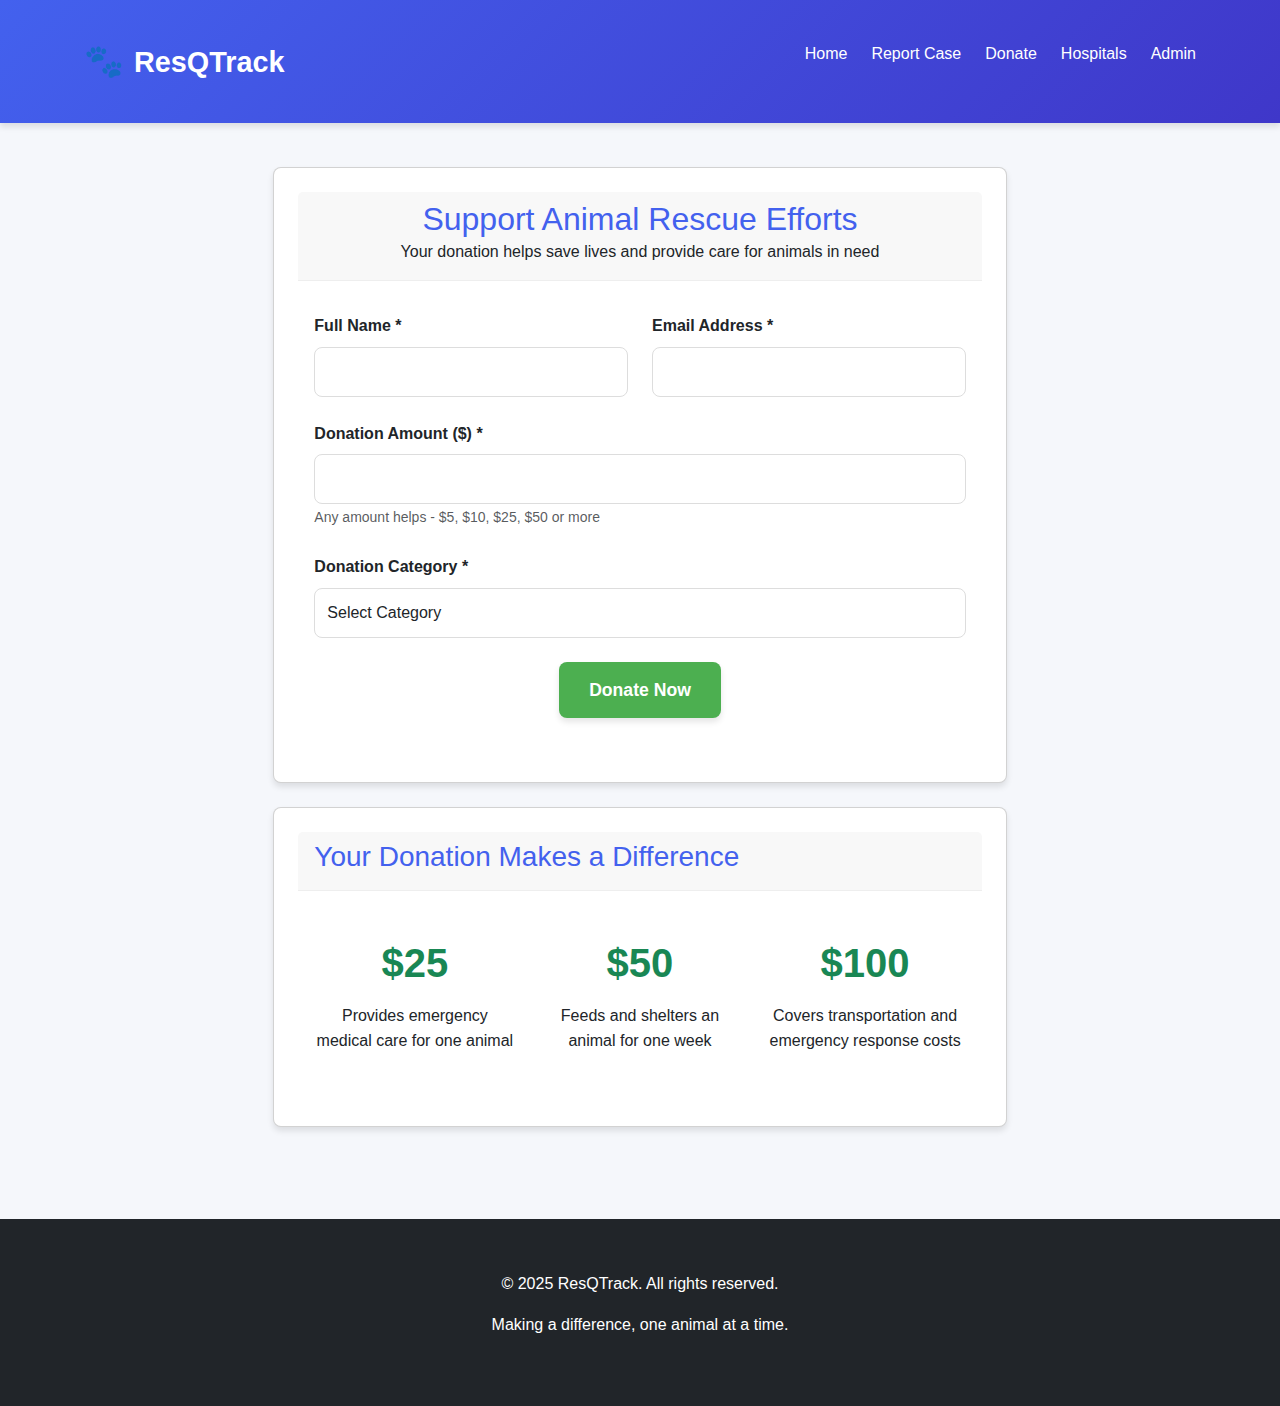
<file: templates/donate.html>
<!DOCTYPE html>
<html lang="en">
<head>
    <meta charset="UTF-8">
    <meta name="viewport" content="width=device-width, initial-scale=1.0">
    <title>Donate - ResQTrack</title>
    <link href="https://cdn.jsdelivr.net/npm/bootstrap@5.3.0/dist/css/bootstrap.min.css" rel="stylesheet">
    <link rel="stylesheet" href="/static/css/styles.css">
</head>
<body>
    <!-- Header -->
    <header>
        <div class="container">
            <div class="header-content">
                <div class="logo">
                    <span class="logo-icon">🐾</span>
                    ResQTrack
                </div>
                <nav>
                    <ul>
                        <li><a href="/">Home</a></li>
                        <li><a href="/report-case">Report Case</a></li>
                        <li><a href="/donate">Donate</a></li>
                        <li><a href="/hospitals">Hospitals</a></li>
                        <li><a href="/admin">Admin</a></li>
                    </ul>
                </nav>
            </div>
        </div>
    </header>

    <!-- Main Content -->
    <main class="container mt-4">
        <div class="row justify-content-center">
            <div class="col-lg-8">
                <div class="card">
                    <div class="card-header text-center">
                        <h2 class="card-title">Support Animal Rescue Efforts</h2>
                        <p class="mb-0">Your donation helps save lives and provide care for animals in need</p>
                    </div>
                    <div class="card-body">
                        <form id="donationForm">
                            <div class="row">
                                <div class="col-md-6">
                                    <div class="form-group">
                                        <label for="donor_name" class="form-label">Full Name *</label>
                                        <input type="text" class="form-control" id="donor_name" name="donor_name" required>
                                    </div>
                                </div>
                                <div class="col-md-6">
                                    <div class="form-group">
                                        <label for="donor_email" class="form-label">Email Address *</label>
                                        <input type="email" class="form-control" id="donor_email" name="donor_email" required>
                                    </div>
                                </div>
                            </div>

                            <div class="form-group">
                                <label for="amount" class="form-label">Donation Amount ($) *</label>
                                <input type="number" class="form-control" id="amount" name="amount" min="1" step="0.01" required>
                                <small class="form-text text-muted">Any amount helps - $5, $10, $25, $50 or more</small>
                            </div>

                            <div class="form-group">
                                <label for="category" class="form-label">Donation Category *</label>
                                <select class="form-control" id="category" name="category" required>
                                    <option value="">Select Category</option>
                                    <option value="Medical Aid">Medical Aid</option>
                                    <option value="Food">Food & Nutrition</option>
                                    <option value="Shelter">Shelter & Housing</option>
                                    <option value="Emergency Response">Emergency Response</option>
                                    <option value="General Support">General Support</option>
                                </select>
                            </div>

                            <div class="form-group text-center mt-4">
                                <button type="submit" class="btn btn-large btn-success">Donate Now</button>
                            </div>
                        </form>
                    </div>
                </div>

                <!-- Donation Impact -->
                <div class="card mt-4">
                    <div class="card-header">
                        <h3 class="card-title">Your Donation Makes a Difference</h3>
                    </div>
                    <div class="card-body">
                        <div class="row text-center">
                            <div class="col-md-4 mb-3">
                                <div class="stat-value text-success">$25</div>
                                <p>Provides emergency medical care for one animal</p>
                            </div>
                            <div class="col-md-4 mb-3">
                                <div class="stat-value text-success">$50</div>
                                <p>Feeds and shelters an animal for one week</p>
                            </div>
                            <div class="col-md-4 mb-3">
                                <div class="stat-value text-success">$100</div>
                                <p>Covers transportation and emergency response costs</p>
                            </div>
                        </div>
                    </div>
                </div>
            </div>
        </div>
    </main>

    <!-- Success Modal -->
    <div id="donationSuccessModal" class="modal">
        <div class="modal-content">
            <div class="modal-header">
                <h3 class="modal-title">Thank You for Your Donation!</h3>
                <button class="close-button" onclick="closeModal('donationSuccessModal')">&times;</button>
            </div>
            <div class="modal-body text-center">
                <div class="text-success" style="font-size: 3rem;">❤️</div>
                <p class="mt-2">Your generous donation has been received and will help save animal lives.</p>
                <p>Together, we're making a difference in our community.</p>
            </div>
            <div class="modal-footer">
                <button class="btn btn-success" onclick="closeModal('donationSuccessModal')">OK</button>
            </div>
        </div>
    </div>

    <!-- Footer -->
    <footer>
        <div class="container">
            <p>&copy; 2025 ResQTrack. All rights reserved.</p>
            <p>Making a difference, one animal at a time.</p>
        </div>
    </footer>

    <script src="/static/js/main.js"></script>
    <script>
        // Handle form submission
        document.getElementById('donationForm').addEventListener('submit', async function(e) {
            e.preventDefault();
            
            const formData = new FormData(this);
            
            try {
                const response = await fetch('/donations/add', {
                    method: 'POST',
                    body: formData
                });
                
                const result = await response.json();
                
                if (result.success) {
                    // Show success modal
                    document.getElementById('donationSuccessModal').style.display = 'flex';
                    
                    // Reset form
                    this.reset();
                } else {
                    showToast(result.message, 'error');
                }
            } catch (error) {
                console.error('Error:', error);
                showToast('Error processing donation: ' + error.message, 'error');
            }
        });
    </script>
</body>
</html>
</file>
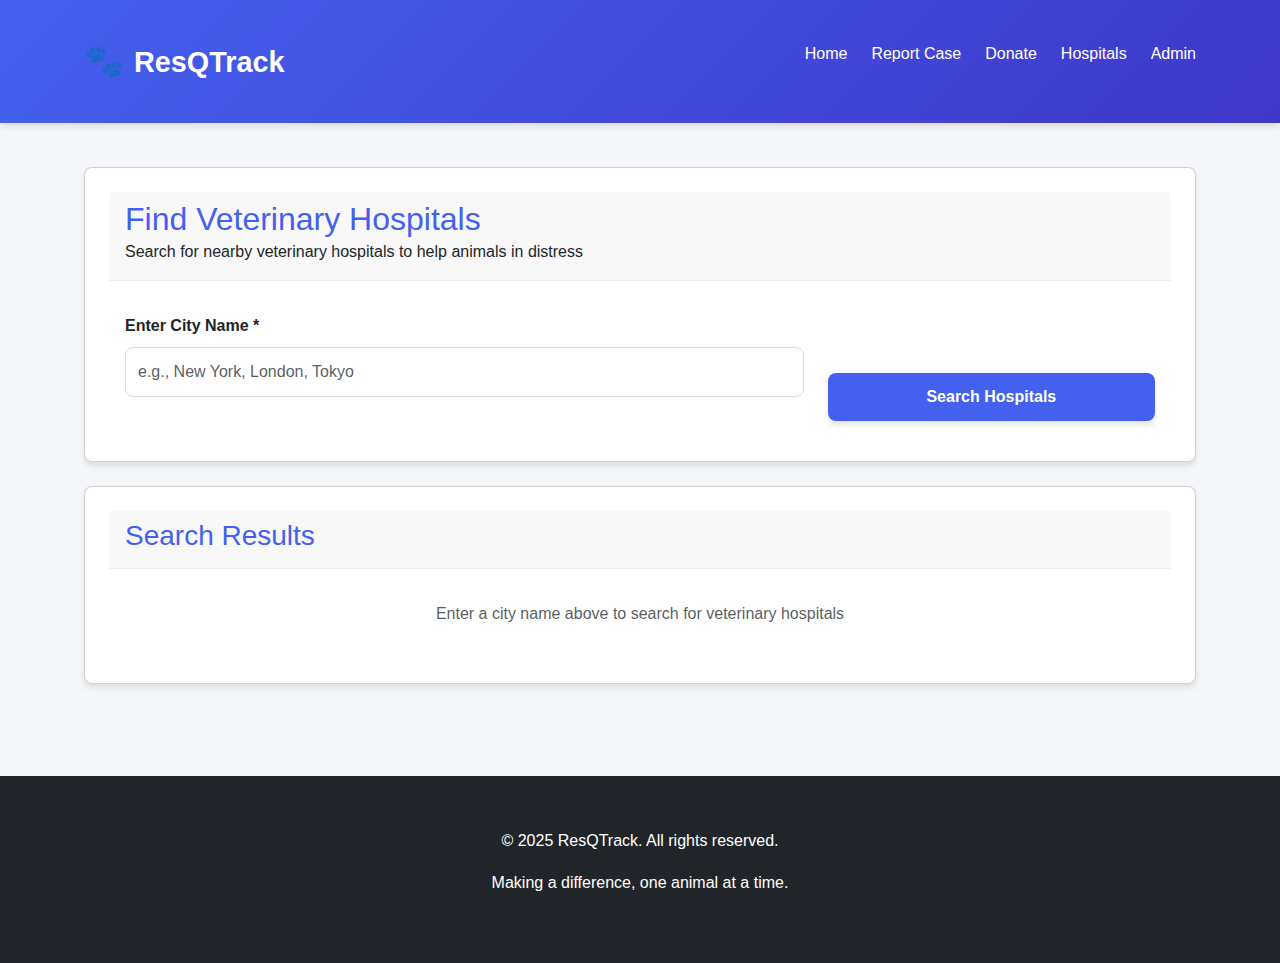
<file: templates/hospitals.html>
<!DOCTYPE html>
<html lang="en">
<head>
    <meta charset="UTF-8">
    <meta name="viewport" content="width=device-width, initial-scale=1.0">
    <title>Find Hospitals - ResQTrack</title>
    <link href="https://cdn.jsdelivr.net/npm/bootstrap@5.3.0/dist/css/bootstrap.min.css" rel="stylesheet">
    <link rel="stylesheet" href="/static/css/styles.css">
</head>
<body>
    <!-- Header -->
    <header>
        <div class="container">
            <div class="header-content">
                <div class="logo">
                    <span class="logo-icon">🐾</span>
                    ResQTrack
                </div>
                <nav>
                    <ul>
                        <li><a href="/">Home</a></li>
                        <li><a href="/report-case">Report Case</a></li>
                        <li><a href="/donate">Donate</a></li>
                        <li><a href="/hospitals">Hospitals</a></li>
                        <li><a href="/admin">Admin</a></li>
                    </ul>
                </nav>
            </div>
        </div>
    </header>

    <!-- Main Content -->
    <main class="container mt-4">
        <div class="row">
            <div class="col-lg-12">
                <div class="card">
                    <div class="card-header">
                        <h2 class="card-title">Find Veterinary Hospitals</h2>
                        <p class="mb-0">Search for nearby veterinary hospitals to help animals in distress</p>
                    </div>
                    <div class="card-body">
                        <div class="row">
                            <div class="col-md-8">
                                <div class="form-group">
                                    <label for="hospitalCity" class="form-label">Enter City Name *</label>
                                    <input type="text" class="form-control" id="hospitalCity" placeholder="e.g., New York, London, Tokyo">
                                </div>
                            </div>
                            <div class="col-md-4 d-flex align-items-end">
                                <button id="searchHospitalBtn" class="btn btn-primary w-100">Search Hospitals</button>
                            </div>
                        </div>
                    </div>
                </div>

                <!-- Search Results -->
                <div class="card mt-4">
                    <div class="card-header">
                        <h3 class="card-title">Search Results</h3>
                    </div>
                    <div class="card-body">
                        <div id="hospitalSearchResults">
                            <p class="text-center text-muted">Enter a city name above to search for veterinary hospitals</p>
                        </div>
                    </div>
                </div>
            </div>
        </div>
    </main>

    <!-- Footer -->
    <footer>
        <div class="container">
            <p>&copy; 2025 ResQTrack. All rights reserved.</p>
            <p>Making a difference, one animal at a time.</p>
        </div>
    </footer>

    <script src="/static/js/main.js"></script>
    <script>
        // Search hospitals when button is clicked
        document.getElementById('searchHospitalBtn').addEventListener('click', async function() {
            const city = document.getElementById('hospitalCity').value.trim();
            
            if (!city) {
                showToast('Please enter a city name', 'error');
                return;
            }
            
            try {
                const hospitals = await searchHospitalsAPI(city);
                displayHospitalSearchResults(hospitals);
            } catch (error) {
                console.error('Error:', error);
                showToast('Error searching hospitals: ' + error.message, 'error');
            }
        });
        
        // Search hospitals when Enter key is pressed
        document.getElementById('hospitalCity').addEventListener('keypress', function(event) {
            if (event.key === 'Enter') {
                document.getElementById('searchHospitalBtn').click();
            }
        });
        
        // Display hospital search results
        function displayHospitalSearchResults(hospitals) {
            const container = document.getElementById('hospitalSearchResults');
            
            if (hospitals.length === 0) {
                container.innerHTML = '<p class="text-center text-muted">No hospitals found for this city.</p>';
                return;
            }
            
            let tableHTML = `
                <div class="table-container">
                    <table class="table">
                        <thead>
                            <tr>
                                <th>Name</th>
                                <th>Address</th>
                                <th>Coordinates</th>
                                <th>Actions</th>
                            </tr>
                        </thead>
                        <tbody>
            `;
            
            hospitals.forEach(hospital => {
                tableHTML += `
                    <tr>
                        <td>${hospital.name}</td>
                        <td>${hospital.address}</td>
                        <td>${hospital.lat}, ${hospital.lon}</td>
                        <td>
                            <button class="btn btn-sm btn-success" onclick="showHospitalDetails('${hospital.name}', '${hospital.address}', '${hospital.lat}', '${hospital.lon}')">View Details</button>
                        </td>
                    </tr>
                `;
            });
            
            tableHTML += `
                        </tbody>
                    </table>
                </div>
            `;
            
            container.innerHTML = tableHTML;
        }
        
        // Show hospital details (placeholder function)
        function showHospitalDetails(name, address, lat, lon) {
            showToast(`Hospital: ${name}\nAddress: ${address}\nCoordinates: ${lat}, ${lon}`, 'success');
        }
    </script>
</body>
</html>
</file>
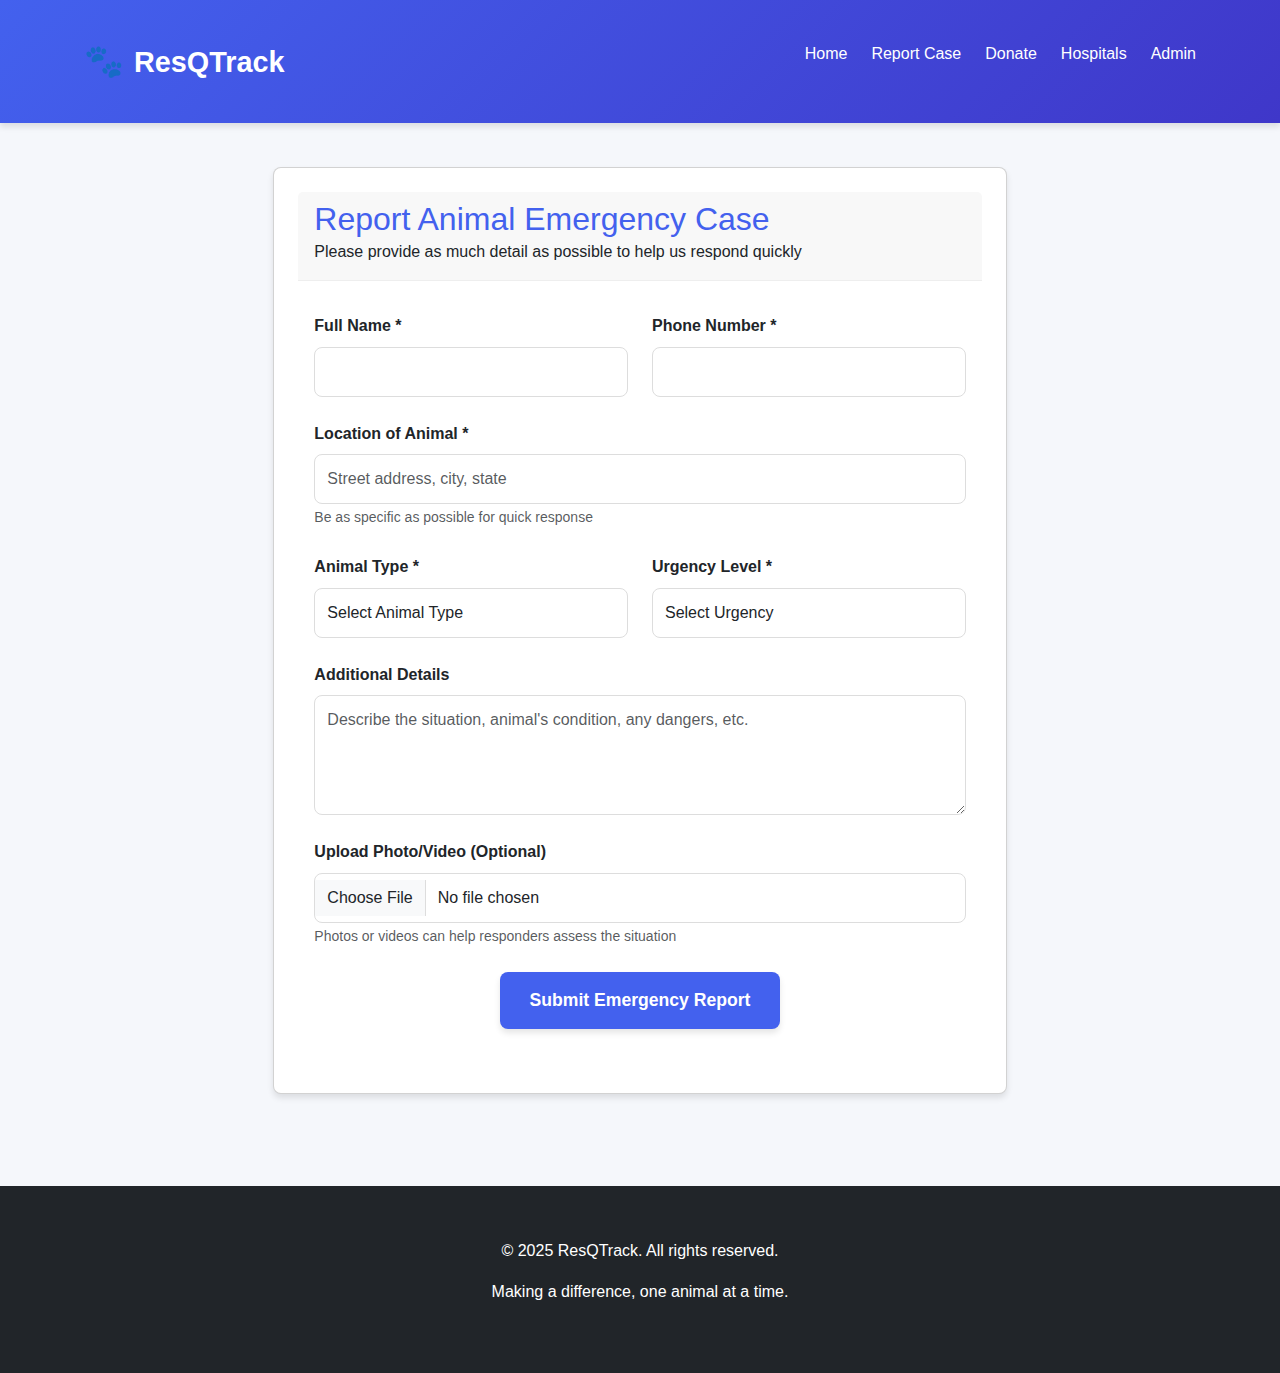
<file: templates/report_case.html>
<!DOCTYPE html>
<html lang="en">
<head>
    <meta charset="UTF-8">
    <meta name="viewport" content="width=device-width, initial-scale=1.0">
    <title>Report Case - ResQTrack</title>
    <link href="https://cdn.jsdelivr.net/npm/bootstrap@5.3.0/dist/css/bootstrap.min.css" rel="stylesheet">
    <link rel="stylesheet" href="/static/css/styles.css">
</head>
<body>
    <!-- Header -->
    <header>
        <div class="container">
            <div class="header-content">
                <div class="logo">
                    <span class="logo-icon">🐾</span>
                    ResQTrack
                </div>
                <nav>
                    <ul>
                        <li><a href="/">Home</a></li>
                        <li><a href="/report-case">Report Case</a></li>
                        <li><a href="/donate">Donate</a></li>
                        <li><a href="/hospitals">Hospitals</a></li>
                        <li><a href="/admin">Admin</a></li>
                    </ul>
                </nav>
            </div>
        </div>
    </header>

    <!-- Main Content -->
    <main class="container mt-4">
        <div class="row justify-content-center">
            <div class="col-lg-8">
                <div class="card">
                    <div class="card-header">
                        <h2 class="card-title">Report Animal Emergency Case</h2>
                        <p class="mb-0">Please provide as much detail as possible to help us respond quickly</p>
                    </div>
                    <div class="card-body">
                        <form id="reportCaseForm" enctype="multipart/form-data">
                            <div class="row">
                                <div class="col-md-6">
                                    <div class="form-group">
                                        <label for="reporter_name" class="form-label">Full Name *</label>
                                        <input type="text" class="form-control" id="reporter_name" name="reporter_name" required>
                                    </div>
                                </div>
                                <div class="col-md-6">
                                    <div class="form-group">
                                        <label for="reporter_phone" class="form-label">Phone Number *</label>
                                        <input type="tel" class="form-control" id="reporter_phone" name="reporter_phone" required>
                                    </div>
                                </div>
                            </div>

                            <div class="form-group">
                                <label for="location" class="form-label">Location of Animal *</label>
                                <input type="text" class="form-control" id="location" name="location" placeholder="Street address, city, state" required>
                                <small class="form-text text-muted">Be as specific as possible for quick response</small>
                            </div>

                            <div class="row">
                                <div class="col-md-6">
                                    <div class="form-group">
                                        <label for="animal_type" class="form-label">Animal Type *</label>
                                        <select class="form-control" id="animal_type" name="animal_type" required>
                                            <option value="">Select Animal Type</option>
                                            <option value="Dog">Dog</option>
                                            <option value="Cat">Cat</option>
                                            <option value="Bird">Bird</option>
                                            <option value="Wildlife">Wildlife</option>
                                            <option value="Livestock">Livestock</option>
                                            <option value="Other">Other</option>
                                        </select>
                                    </div>
                                </div>
                                <div class="col-md-6">
                                    <div class="form-group">
                                        <label for="urgency" class="form-label">Urgency Level *</label>
                                        <select class="form-control" id="urgency" name="urgency" required>
                                            <option value="">Select Urgency</option>
                                            <option value="Low">Low</option>
                                            <option value="Medium">Medium</option>
                                            <option value="High">High</option>
                                            <option value="Critical">Critical</option>
                                        </select>
                                    </div>
                                </div>
                            </div>

                            <div class="form-group">
                                <label for="notes" class="form-label">Additional Details</label>
                                <textarea class="form-control" id="notes" name="notes" placeholder="Describe the situation, animal's condition, any dangers, etc."></textarea>
                            </div>

                            <div class="form-group">
                                <label for="media" class="form-label">Upload Photo/Video (Optional)</label>
                                <input type="file" class="form-control" id="media" name="media" accept="image/*,video/*">
                                <small class="form-text text-muted">Photos or videos can help responders assess the situation</small>
                            </div>

                            <div class="form-group text-center mt-4">
                                <button type="submit" class="btn btn-large btn-primary">Submit Emergency Report</button>
                            </div>
                        </form>
                    </div>
                </div>
            </div>
        </div>
    </main>

    <!-- Success Modal -->
    <div id="successModal" class="modal">
        <div class="modal-content">
            <div class="modal-header">
                <h3 class="modal-title">Report Submitted Successfully!</h3>
                <button class="close-button" onclick="closeModal('successModal')">&times;</button>
            </div>
            <div class="modal-body text-center">
                <div class="text-success" style="font-size: 3rem;">✓</div>
                <p id="successMessage" class="mt-2"></p>
                <p>Your case has been registered with us. Our team will respond as soon as possible.</p>
            </div>
            <div class="modal-footer">
                <button class="btn btn-primary" onclick="closeModal('successModal')">OK</button>
            </div>
        </div>
    </div>

    <!-- Footer -->
    <footer>
        <div class="container">
            <p>&copy; 2025 ResQTrack. All rights reserved.</p>
            <p>Making a difference, one animal at a time.</p>
        </div>
    </footer>

    <script src="/static/js/main.js"></script>
    <script>
        // Handle form submission
        document.getElementById('reportCaseForm').addEventListener('submit', async function(e) {
            e.preventDefault();
            
            const formData = new FormData(this);
            
            try {
                const response = await fetch('/cases/report', {
                    method: 'POST',
                    body: formData
                });
                
                const result = await response.json();
                
                if (result.success) {
                    // Show success modal
                    document.getElementById('successMessage').textContent = result.message;
                    document.getElementById('successModal').style.display = 'flex';
                    
                    // Reset form
                    this.reset();
                } else {
                    showToast(result.message, 'error');
                }
            } catch (error) {
                console.error('Error:', error);
                showToast('Error submitting report: ' + error.message, 'error');
            }
        });
    </script>
</body>
</html>
</file>
<file: static/css/styles.css>
/* Main Styles for ResQTrack */

:root {
  --primary-color: #4361ee;
  --secondary-color: #3f37c9;
  --accent-color: #4cc9f0;
  --success-color: #4caf50;
  --warning-color: #ff9800;
  --danger-color: #f44336;
  --light-color: #f8f9fa;
  --dark-color: #212529;
  --gray-color: #6c757d;
  --border-radius: 8px;
  --box-shadow: 0 4px 6px rgba(0, 0, 0, 0.1);
}

body {
  font-family: 'Segoe UI', Tahoma, Geneva, Verdana, sans-serif;
  margin: 0;
  padding: 0;
  background-color: #f5f7fb;
  color: var(--dark-color);
  line-height: 1.6;
}

.container {
  width: 90%;
  max-width: 1200px;
  margin: 0 auto;
  padding: 20px;
}

/* Header */
header {
  background: linear-gradient(135deg, var(--primary-color), var(--secondary-color));
  color: white;
  padding: 1rem 0;
  box-shadow: var(--box-shadow);
}

.header-content {
  display: flex;
  justify-content: space-between;
  align-items: center;
}

.logo {
  font-size: 1.8rem;
  font-weight: bold;
  display: flex;
  align-items: center;
}

.logo-icon {
  margin-right: 10px;
  font-size: 2rem;
}

nav ul {
  display: flex;
  list-style: none;
}

nav ul li {
  margin-left: 1.5rem;
}

nav ul li a {
  color: white;
  text-decoration: none;
  font-weight: 500;
  transition: opacity 0.3s;
}

nav ul li a:hover {
  opacity: 0.8;
}

/* Hero Section */
.hero {
  background: linear-gradient(rgba(67, 97, 238, 0.8), rgba(63, 55, 201, 0.8)), url('/static/images/hero-bg.jpg');
  background-size: cover;
  background-position: center;
  color: white;
  text-align: center;
  padding: 4rem 1rem;
  margin-bottom: 2rem;
}

.hero h1 {
  font-size: 2.5rem;
  margin-bottom: 1rem;
}

.hero p {
  font-size: 1.2rem;
  max-width: 700px;
  margin: 0 auto 2rem;
}

/* Buttons */
.btn {
  display: inline-block;
  padding: 12px 24px;
  background-color: var(--primary-color);
  color: white;
  border: none;
  border-radius: var(--border-radius);
  cursor: pointer;
  text-decoration: none;
  font-weight: 600;
  font-size: 1rem;
  transition: all 0.3s ease;
  box-shadow: var(--box-shadow);
}

.btn:hover {
  background-color: var(--secondary-color);
  transform: translateY(-2px);
  box-shadow: 0 6px 8px rgba(0, 0, 0, 0.15);
}

.btn-large {
  padding: 15px 30px;
  font-size: 1.1rem;
}

.btn-success {
  background-color: var(--success-color);
}

.btn-warning {
  background-color: var(--warning-color);
}

.btn-danger {
  background-color: var(--danger-color);
}

.btn-outline {
  background-color: transparent;
  border: 2px solid var(--primary-color);
  color: var(--primary-color);
}

.btn-outline:hover {
  background-color: var(--primary-color);
  color: white;
}

/* Cards */
.card {
  background: white;
  border-radius: var(--border-radius);
  box-shadow: var(--box-shadow);
  padding: 1.5rem;
  margin-bottom: 1.5rem;
  transition: transform 0.3s ease;
}

.card:hover {
  transform: translateY(-5px);
}

.card-header {
  border-bottom: 1px solid #eee;
  padding-bottom: 1rem;
  margin-bottom: 1rem;
}

.card-title {
  margin: 0;
  color: var(--primary-color);
}

/* Forms */
.form-group {
  margin-bottom: 1.5rem;
}

.form-label {
  display: block;
  margin-bottom: 0.5rem;
  font-weight: 600;
}

.form-control {
  width: 100%;
  padding: 12px;
  border: 1px solid #ddd;
  border-radius: var(--border-radius);
  font-size: 1rem;
  transition: border-color 0.3s;
  box-sizing: border-box;
}

.form-control:focus {
  border-color: var(--primary-color);
  outline: none;
  box-shadow: 0 0 0 3px rgba(67, 97, 238, 0.2);
}

textarea.form-control {
  min-height: 120px;
  resize: vertical;
}

/* Tables */
.table-container {
  overflow-x: auto;
}

table {
  width: 100%;
  border-collapse: collapse;
  background: white;
  border-radius: var(--border-radius);
  overflow: hidden;
  box-shadow: var(--box-shadow);
}

th, td {
  padding: 12px 15px;
  text-align: left;
  border-bottom: 1px solid #eee;
}

th {
  background-color: var(--primary-color);
  color: white;
  font-weight: 600;
  text-transform: uppercase;
  font-size: 0.85rem;
  letter-spacing: 0.5px;
}

tr:nth-child(even) {
  background-color: #f8f9fa;
}

tr:hover {
  background-color: #eef2ff;
}

.status-reported {
  background-color: #e3f2fd;
  color: #1976d2;
  padding: 4px 8px;
  border-radius: 4px;
  font-size: 0.85rem;
  font-weight: 500;
}

.status-assigned {
  background-color: #fff8e1;
  color: #ff8f00;
  padding: 4px 8px;
  border-radius: 4px;
  font-size: 0.85rem;
  font-weight: 500;
}

.status-resolved {
  background-color: #e8f5e9;
  color: #388e3c;
  padding: 4px 8px;
  border-radius: 4px;
  font-size: 0.85rem;
  font-weight: 500;
}

/* Stats Cards */
.stats-container {
  display: grid;
  grid-template-columns: repeat(auto-fit, minmax(250px, 1fr));
  gap: 1.5rem;
  margin-bottom: 2rem;
}

.stat-card {
  background: white;
  border-radius: var(--border-radius);
  box-shadow: var(--box-shadow);
  padding: 1.5rem;
  text-align: center;
  display: flex;
  flex-direction: column;
  align-items: center;
}

.stat-value {
  font-size: 2.5rem;
  font-weight: 700;
  margin: 0.5rem 0;
  color: var(--primary-color);
}

.stat-label {
  color: var(--gray-color);
  font-size: 1rem;
}

/* Toast Messages */
.toast {
  position: fixed;
  top: 20px;
  right: 20px;
  padding: 15px 20px;
  border-radius: var(--border-radius);
  color: white;
  font-weight: 500;
  box-shadow: 0 4px 12px rgba(0, 0, 0, 0.15);
  z-index: 1000;
  transform: translateX(200%);
  transition: transform 0.3s ease;
}

.toast.show {
  transform: translateX(0);
}

.toast-success {
  background-color: var(--success-color);
}

.toast-error {
  background-color: var(--danger-color);
}

/* Modal */
.modal {
  display: none;
  position: fixed;
  top: 0;
  left: 0;
  width: 100%;
  height: 100%;
  background-color: rgba(0, 0, 0, 0.5);
  z-index: 1000;
  justify-content: center;
  align-items: center;
}

.modal-content {
  background: white;
  border-radius: var(--border-radius);
  box-shadow: 0 10px 25px rgba(0, 0, 0, 0.2);
  max-width: 500px;
  width: 90%;
  max-height: 90vh;
  overflow-y: auto;
}

.modal-header {
  padding: 1.5rem;
  border-bottom: 1px solid #eee;
  display: flex;
  justify-content: space-between;
  align-items: center;
}

.modal-title {
  margin: 0;
  color: var(--primary-color);
}

.close-button {
  background: none;
  border: none;
  font-size: 1.5rem;
  cursor: pointer;
  color: var(--gray-color);
}

.modal-body {
  padding: 1.5rem;
}

.modal-footer {
  padding: 1.5rem;
  border-top: 1px solid #eee;
  display: flex;
  justify-content: flex-end;
  gap: 10px;
}

/* Footer */
footer {
  background-color: var(--dark-color);
  color: white;
  text-align: center;
  padding: 2rem 0;
  margin-top: 3rem;
}

/* Responsive Design */
@media (max-width: 768px) {
  .header-content {
    flex-direction: column;
    text-align: center;
  }
  
  nav ul {
    margin-top: 1rem;
  }
  
  nav ul li {
    margin: 0 0.5rem;
  }
  
  .hero h1 {
    font-size: 2rem;
  }
  
  .stats-container {
    grid-template-columns: 1fr;
  }
  
  .form-grid {
    grid-template-columns: 1fr;
  }
}

/* Utility Classes */
.text-center {
  text-align: center;
}

.mb-1 {
  margin-bottom: 1rem;
}

.mb-2 {
  margin-bottom: 2rem;
}

.mt-1 {
  margin-top: 1rem;
}

.mt-2 {
  margin-top: 2rem;
}

.d-flex {
  display: flex;
}

.justify-content-between {
  justify-content: space-between;
}

.align-items-center {
  align-items: center;
}

.flex-wrap {
  flex-wrap: wrap;
}

.gap-1 {
  gap: 1rem;
}

.gap-2 {
  gap: 2rem;
}
</file>
